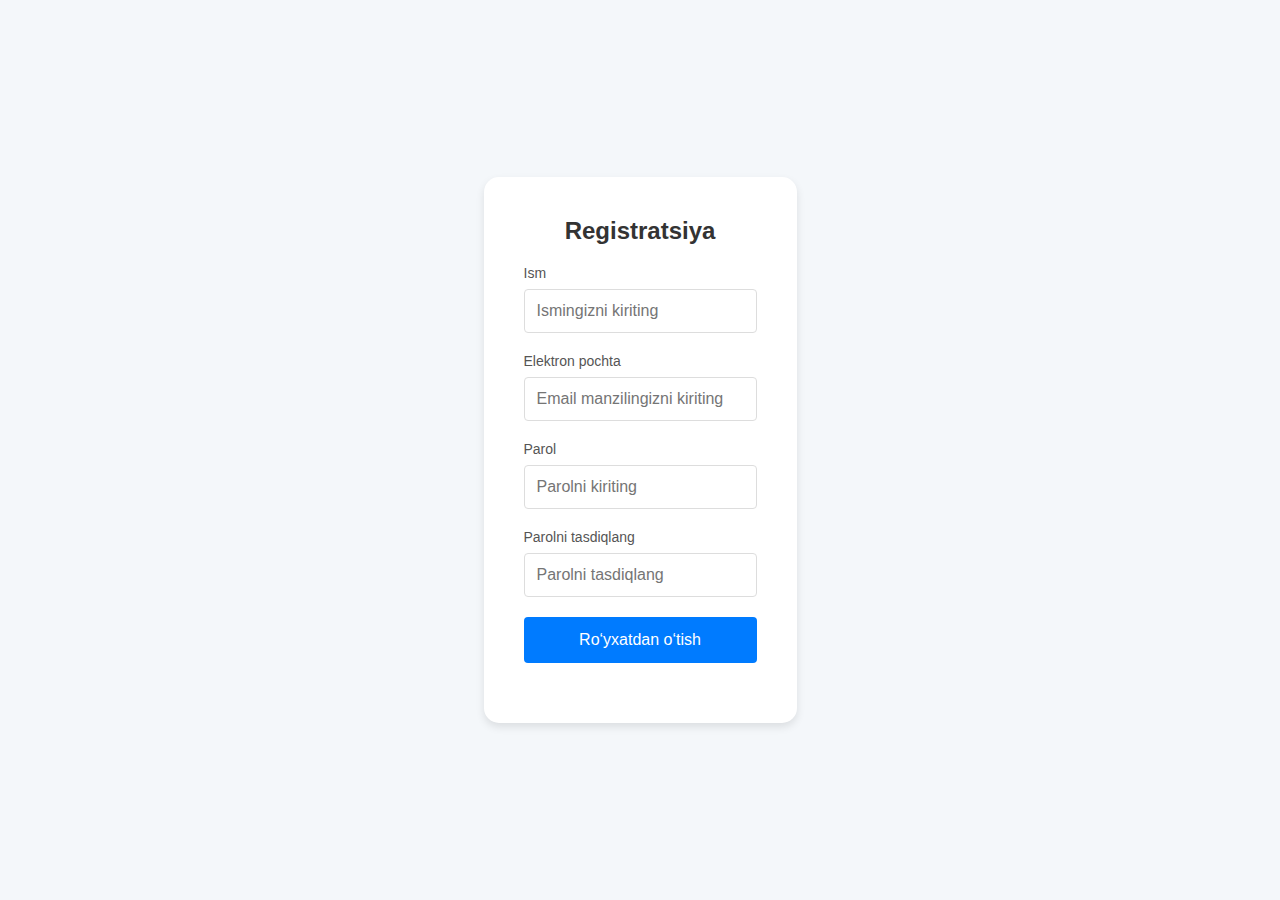
<file: default.html>
<!DOCTYPE html>
<html lang="uz">
<head>
  <meta charset="UTF-8">
  <meta name="viewport" content="width=device-width, initial-scale=1.0">
  <title>Registratsiya Formasi</title>
  <link rel="stylesheet" href="css/styles.css">
  <link rel="stylesheet" href="script.js">
</head>
<body>
  <div class="container">
    <div class="form-container">
      <h2>Registratsiya</h2>
      <form id="registration-form">
        <div class="input-group">
          <label for="name">Ism</label>
          <input type="text" id="name" name="name" placeholder="Ismingizni kiriting" required>
        </div>
        <div class="input-group">
          <label for="email">Elektron pochta</label>
          <input type="email" id="email" name="email" placeholder="Email manzilingizni kiriting" required>
        </div>
        <div class="input-group">
          <label for="password">Parol</label>
          <input type="password" id="password" name="password" placeholder="Parolni kiriting" required>
        </div>
        <div class="input-group">
          <label for="confirm-password">Parolni tasdiqlang</label>
          <input type="password" id="confirm-password" name="confirm-password" placeholder="Parolni tasdiqlang" required>
        </div>
        <div class="input-group">
          <button type="submit" class="btn">Ro‘yxatdan o‘tish</button>
        </div>
      </form>
      <div id="success-message" class="success-message">
        <p>Rahmat, siz bilan hozir ulanishadi...</p>
      </div>
    </div>
  </div>

  <script src="script.js"></script>
</body>
</html>
</file>
<file: css/styles.css>
/* Umumiy body dizayni */
* {
  margin: 0;
  padding: 0;
  box-sizing: border-box;
}

body {
  font-family: Arial, sans-serif;
  background-color: #f4f7fa;
  display: flex;
  justify-content: center;
  align-items: center;
  height: 100vh;
}

/* Registratsiya formasi konteyneri */
.container {
  display: flex;
  justify-content: center;
  align-items: center;
  height: 100%;
}

/* Formaning asosiy stili */
.form-container {
  background-color: #ffffff;
  padding: 40px;
  border-radius: 15px;
  box-shadow: 0 4px 8px rgba(0, 0, 0, 0.1);
  width: 100%;
  max-width: 400px;
}

h2 {
  text-align: center;
  margin-bottom: 20px;
  color: #333;
}

/* Inputlar va formadagi elementlar */
.input-group {
  margin-bottom: 20px;
}

.input-group label {
  display: block;
  font-size: 14px;
  color: #555;
  margin-bottom: 8px;
}

.input-group input {
  width: 100%;
  padding: 12px;
  font-size: 16px;
  border: 1px solid #ddd;
  border-radius: 4px;
  outline: none;
  transition: all 0.3s ease;
}

.input-group input:focus {
  border-color: #007bff;
}

/* Tugma */
.btn {
  width: 100%;
  padding: 14px;
  font-size: 16px;
  color: white;
  background-color: #007bff;
  border: none;
  border-radius: 4px;
  cursor: pointer;
  transition: background-color 0.3s ease;
}

.btn:hover {
  background-color: #0056b3;
}

/* Xabar */
.success-message {
  display: none;
  background-color: #28a745;
  color: white;
  padding: 15px;
  border-radius: 4px;
  text-align: center;
  margin-top: 20px;
}
</file>
